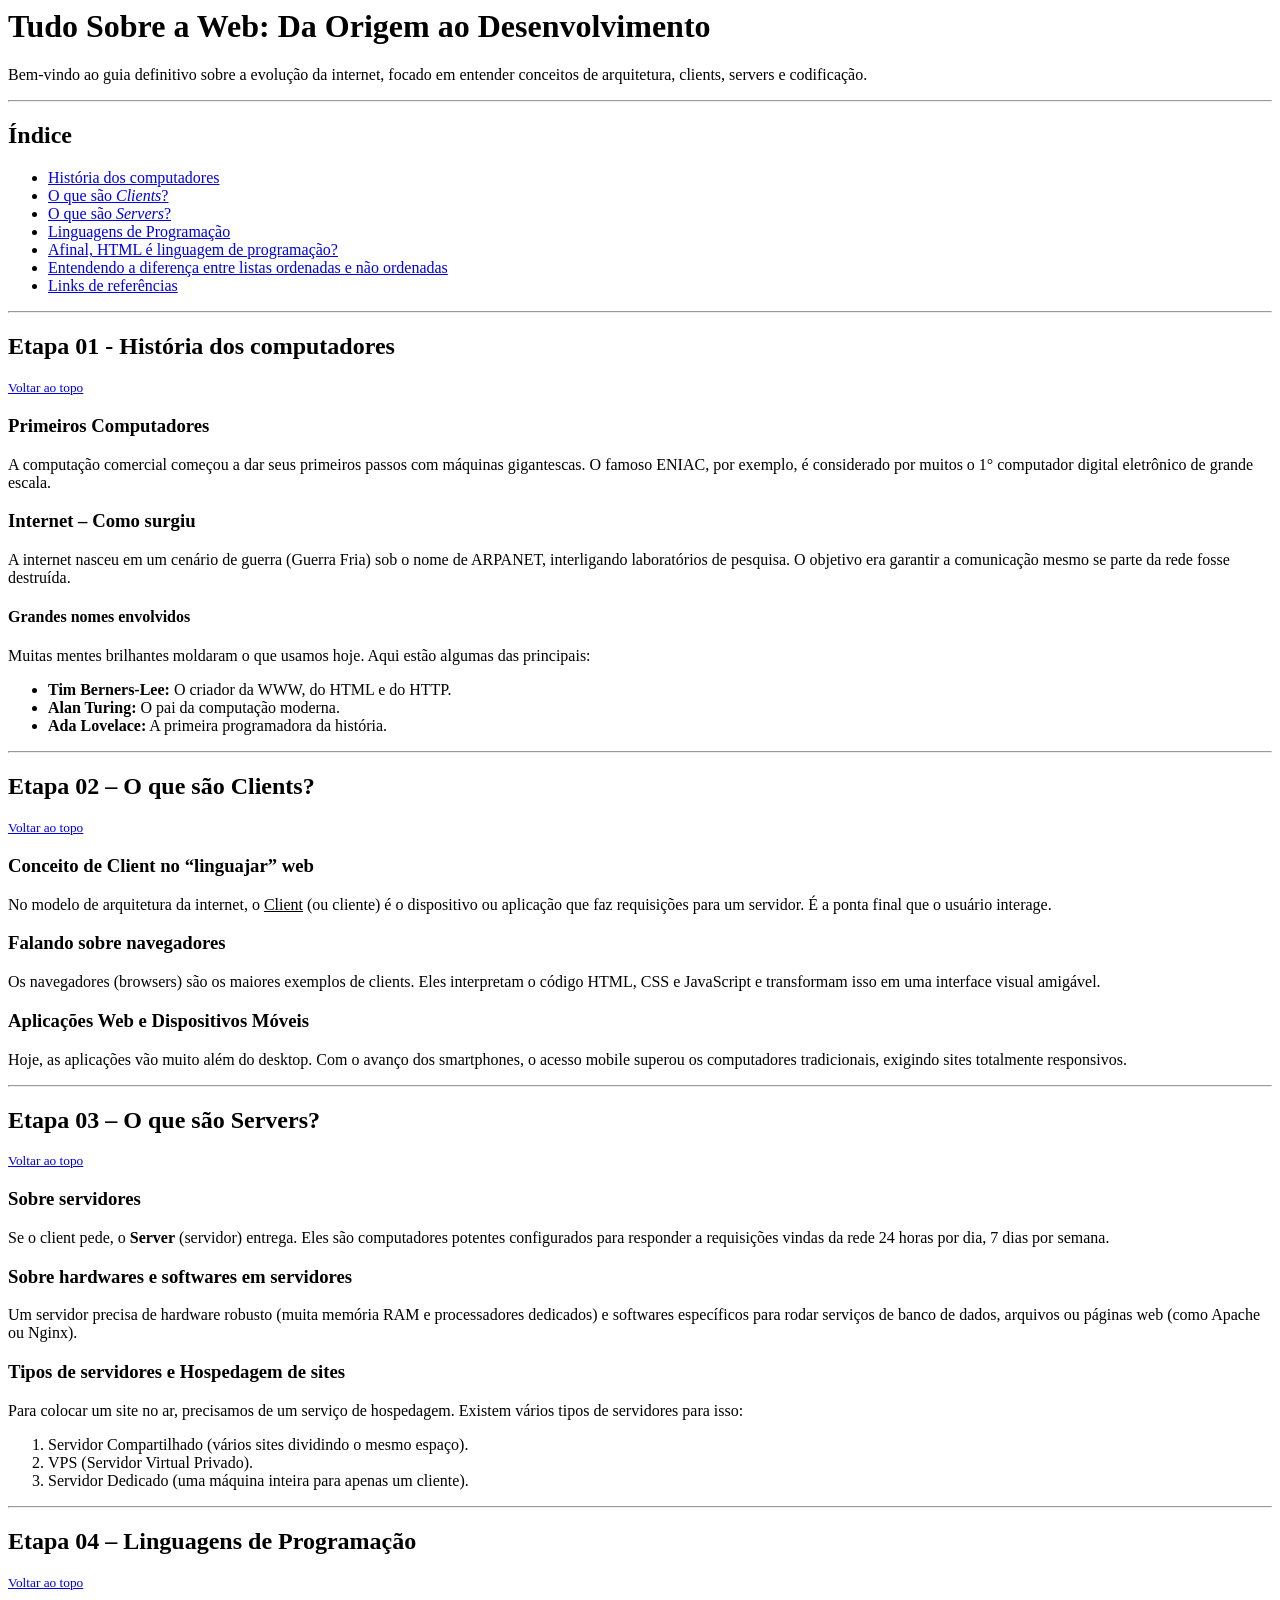
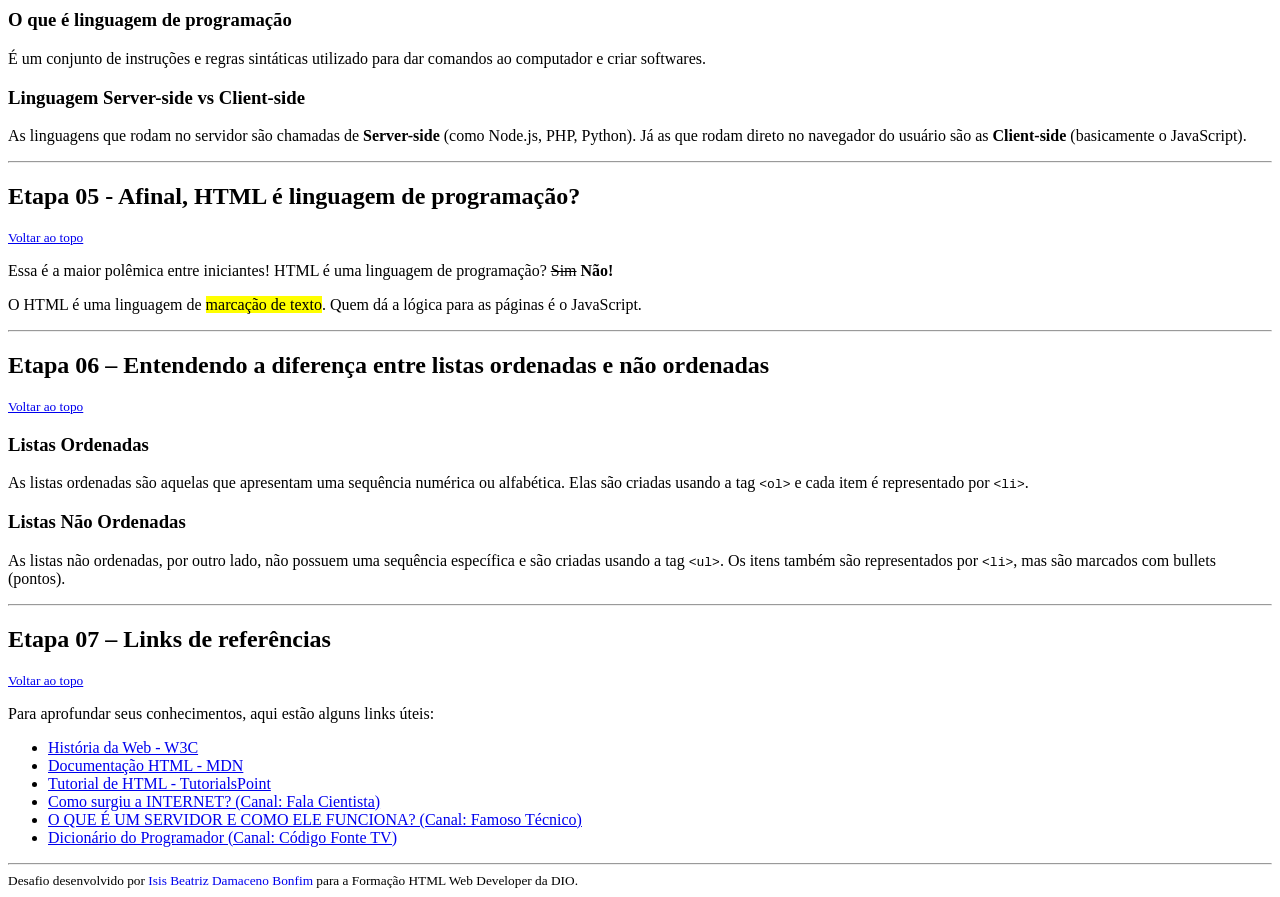
<file: Html-Modulo1/index.html>
<html lang="pt-br">
<head>
     <title>Desafio de Projeto - Módulo I - Primeiros Passos com HTML</title>
</head>
<body>
    <h1 id="inicio">Tudo Sobre a Web: Da Origem ao Desenvolvimento</h1>
    <p>Bem-vindo ao guia definitivo sobre a evolução da internet, focado em entender conceitos de arquitetura, clients, servers e codificação.</p>
    <hr />

    <h2>Índice</h2>
    <ul>
        <li><a href="#etapa01">História dos computadores</a></li>
        <li><a href="#etapa02">O que são <i>Clients</i>?</a></li>
        <li><a href="#etapa03">O que são <i>Servers</i>?</a></li>
        <li><a href="#etapa04">Linguagens de Programação</a></li>
        <li><a href="#etapa05">Afinal, HTML é linguagem de programação?</a></li>
        <li><a href="#etapa06">Entendendo a diferença entre listas ordenadas e não ordenadas</a></li>
        <li><a href="#etapa07">Links de referências</a></li>
    </ul>    
    <hr />


    <h2 id="etapa01">Etapa 01 - História dos computadores</h2>
    <small><a href="#inicio">Voltar ao topo</a></small>
    <h3>Primeiros Computadores</h3>
    <p>A computação comercial começou a dar seus primeiros passos com máquinas gigantescas. O famoso ENIAC, por exemplo, é considerado por muitos o 1° computador digital eletrônico de grande escala.</p>

    <h3>Internet – Como surgiu</h3>
    <p>A internet nasceu em um cenário de guerra (Guerra Fria) sob o nome de ARPANET, interligando laboratórios de pesquisa. O objetivo era garantir a comunicação mesmo se parte da rede fosse destruída.</p>

    <h4>Grandes nomes envolvidos</h4>
    <p>Muitas mentes brilhantes moldaram o que usamos hoje. Aqui estão algumas das principais:</p>
    <ul>
        <li><strong>Tim Berners-Lee:</strong> O criador da WWW, do HTML e do HTTP.</li>
        <li><strong>Alan Turing:</strong> O pai da computação moderna.</li>
        <li><strong>Ada Lovelace:</strong> A primeira programadora da história.</li>
    </ul>

    <hr>

    <h2 id="etapa02">Etapa 02 – O que são Clients?</h2>
    <small><a href="#inicio">Voltar ao topo</a></small>
    
    <h3>Conceito de Client no “linguajar” web</h3>
    <p>No modelo de arquitetura da internet, o <u>Client</u> (ou cliente) é o dispositivo ou aplicação que faz requisições para um servidor. É a ponta final que o usuário interage.</p>

    <h3>Falando sobre navegadores</h3>
    <p>Os navegadores (browsers) são os maiores exemplos de clients. Eles interpretam o código HTML, CSS e JavaScript e transformam isso em uma interface visual amigável.</p>

    <h3>Aplicações Web e Dispositivos Móveis</h3>
    <p>Hoje, as aplicações vão muito além do desktop. Com o avanço dos smartphones, o acesso mobile superou os computadores tradicionais, exigindo sites totalmente responsivos.</p>

    <hr>

    <h2 id="etapa03">Etapa 03 – O que são Servers?</h2>
    <small><a href="#inicio">Voltar ao topo</a></small>
    
    <h3>Sobre servidores</h3>
    <p>Se o client pede, o <strong>Server</strong> (servidor) entrega. Eles são computadores potentes configurados para responder a requisições vindas da rede 24 horas por dia, 7 dias por semana.</p>

    <h3>Sobre hardwares e softwares em servidores</h3>
    <p>Um servidor precisa de hardware robusto (muita memória RAM e processadores dedicados) e softwares específicos para rodar serviços de banco de dados, arquivos ou páginas web (como Apache ou Nginx).</p>

    <h3>Tipos de servidores e Hospedagem de sites</h3>
    <p>Para colocar um site no ar, precisamos de um serviço de hospedagem. Existem vários tipos de servidores para isso:</p>
    <ol>
        <li>Servidor Compartilhado (vários sites dividindo o mesmo espaço).</li>
        <li>VPS (Servidor Virtual Privado).</li>
        <li>Servidor Dedicado (uma máquina inteira para apenas um cliente).</li>
    </ol>

    <hr>

    <h2 id="etapa04">Etapa 04 – Linguagens de Programação</h2>
    <small><a href="#inicio">Voltar ao topo</a></small>
    
    <h3>O que é linguagem de programação</h3>
    <p>É um conjunto de instruções e regras sintáticas utilizado para dar comandos ao computador e criar softwares.</p>

    <h3>Linguagem Server-side vs Client-side</h3>
    <p>As linguagens que rodam no servidor são chamadas de <strong>Server-side</strong> (como Node.js, PHP, Python). Já as que rodam direto no navegador do usuário são as <strong>Client-side</strong> (basicamente o JavaScript).</p>
    <hr>

    <h2 id="etapa05">Etapa 05 - Afinal, HTML é linguagem de programação?</h2>
    <small><a href="#inicio">Voltar ao topo</a></small>

    <p>Essa é a maior polêmica entre iniciantes! HTML é uma linguagem de programação? <del>Sim</del> <strong>Não!</strong></p>
    <p>O HTML é uma linguagem de <mark>marcação de texto</mark>. Quem dá a lógica para as páginas é o JavaScript.</p>

    <hr>
    <h2 id="etapa06">Etapa 06 – Entendendo a diferença entre listas ordenadas e não ordenadas</h2>
    <small><a href="#inicio">Voltar ao topo</a></small>

    <h3>Listas Ordenadas</h3>
    <p>As listas ordenadas são aquelas que apresentam uma sequência numérica ou alfabética. Elas são criadas usando a tag <code>&lt;ol&gt;</code> e cada item é representado por <code>&lt;li&gt;</code>.</p>
    <h3>Listas Não Ordenadas</h3>
    <p>As listas não ordenadas, por outro lado, não possuem uma sequência específica e são criadas usando a tag <code>&lt;ul&gt;</code>. Os itens também são representados por <code>&lt;li&gt;</code>, mas são marcados com bullets (pontos).</p>

    <hr>
    <h2 id="etapa07">Etapa 07 – Links de referências</h2>
    <small><a href="#inicio">Voltar ao topo</a></small>

    <p>Para aprofundar seus conhecimentos, aqui estão alguns links úteis:</p>
    <ul>
        <li><a href="https://www.w3.org/History.html" target="_blank">História da Web - W3C</a></li>
        <li><a href="https://developer.mozilla.org/pt-BR/docs/Web/HTML" target="_blank">Documentação HTML - MDN</a></li>
        <li><a href="https://www.tutorialspoint.com/html/index.htm" target="_blank">Tutorial de HTML - TutorialsPoint</a></li>
        <li><a href="https://youtu.be/S7d371WsIt0?si=YPnmDjYiSrocUVcn" target="_blank">Como surgiu a INTERNET? (Canal: Fala Cientista)</a></li>
        <li><a href="https://youtu.be/LLKYNgiyRXM?si=svfrlTzTIDJs_Q1m" target="_blank">O QUE É UM SERVIDOR E COMO ELE FUNCIONA? (Canal: Famoso Técnico)</a></li>
        <li><a href="https://youtu.be/4dQtz1PpY9A?si=S7Irym0rQyw8hezf" target="_blank">Dicionário do Programador (Canal: Código Fonte TV)</a></li>
    </ul>
    <hr />

    <small>Desafio desenvolvido por <a href="https://www.linkedin.com/in/isisbeatrizbonfim/" target="_blank" style="text-decoration: none">Isis Beatriz Damaceno Bonfim</a> para a Formação HTML Web Developer
 da DIO.</small>

</body>
</html>
</file>
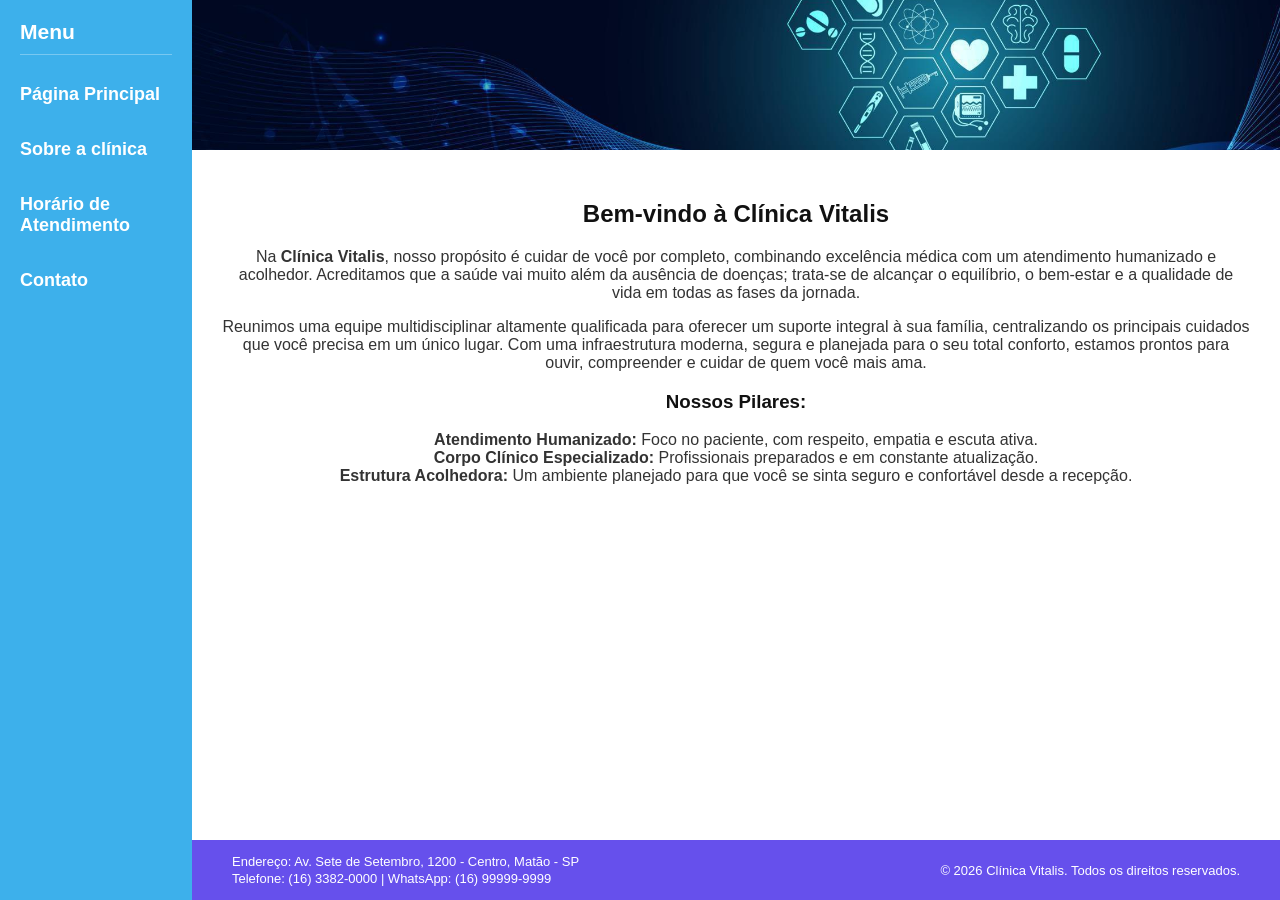
<file: Html-Modulo2/index.html>
<!DOCTYPE html>
<html lang="pt-br">
<head>
    <meta charset="UTF-8">
    <title>Clínica Vitalis - Página Principal</title>
    <link rel="stylesheet" href="base.css">
</head>
<body>
    <div class="wrapper">
        <div class="menu">
            <h3>Menu</h3>
            <p><a href="index.html">Página Principal</a></p>
            <p><a href="sobre.html">Sobre a clínica</a></p>
            <p><a href="horario.html">Horário de Atendimento</a></p>
            <p><a href="contato.html">Contato</a></p>
        </div>

        <div class="main">
            <div class="header">
                <img src="index.jpg" alt="Banner de Boas-vindas da Clínica Vitalis">
            </div>

            <div class="content">
                <h2>Bem-vindo à Clínica Vitalis</h2>
                
                <p>Na <strong>Clínica Vitalis</strong>, nosso propósito é cuidar de você por completo, combinando excelência médica com um atendimento humanizado e acolhedor. Acreditamos que a saúde vai muito além da ausência de doenças; trata-se de alcançar o equilíbrio, o bem-estar e a qualidade de vida em todas as fases da jornada.</p>
                
                <p>Reunimos uma equipe multidisciplinar altamente qualificada para oferecer um suporte integral à sua família, centralizando os principais cuidados que você precisa em um único lugar. Com uma infraestrutura moderna, segura e planejada para o seu total conforto, estamos prontos para ouvir, compreender e cuidar de quem você mais ama.</p>
                
                <h3>Nossos Pilares:</h3>
                <ul>
                    <li><strong>Atendimento Humanizado:</strong> Foco no paciente, com respeito, empatia e escuta ativa.</li>
                    <li><strong>Corpo Clínico Especializado:</strong> Profissionais preparados e em constante atualização.</li>
                    <li><strong>Estrutura Acolhedora:</strong> Um ambiente planejado para que você se sinta seguro e confortável desde a recepção.</li>
                </ul>
            </div>

            <div class="footer">
                <div class="footer-container">
                    <div class="footer-info">
                        <p>Endereço: Av. Sete de Setembro, 1200 - Centro, Matão - SP</p>
                        <p>Telefone: (16) 3382-0000 | WhatsApp: (16) 99999-9999</p>
                    </div>
                    <div class="footer-credits">
                        <p>&copy; 2026 Clínica Vitalis. Todos os direitos reservados.</p>
                    </div>
                </div>
            </div>
        </div>
    </div>
</body>
</html>
</file>
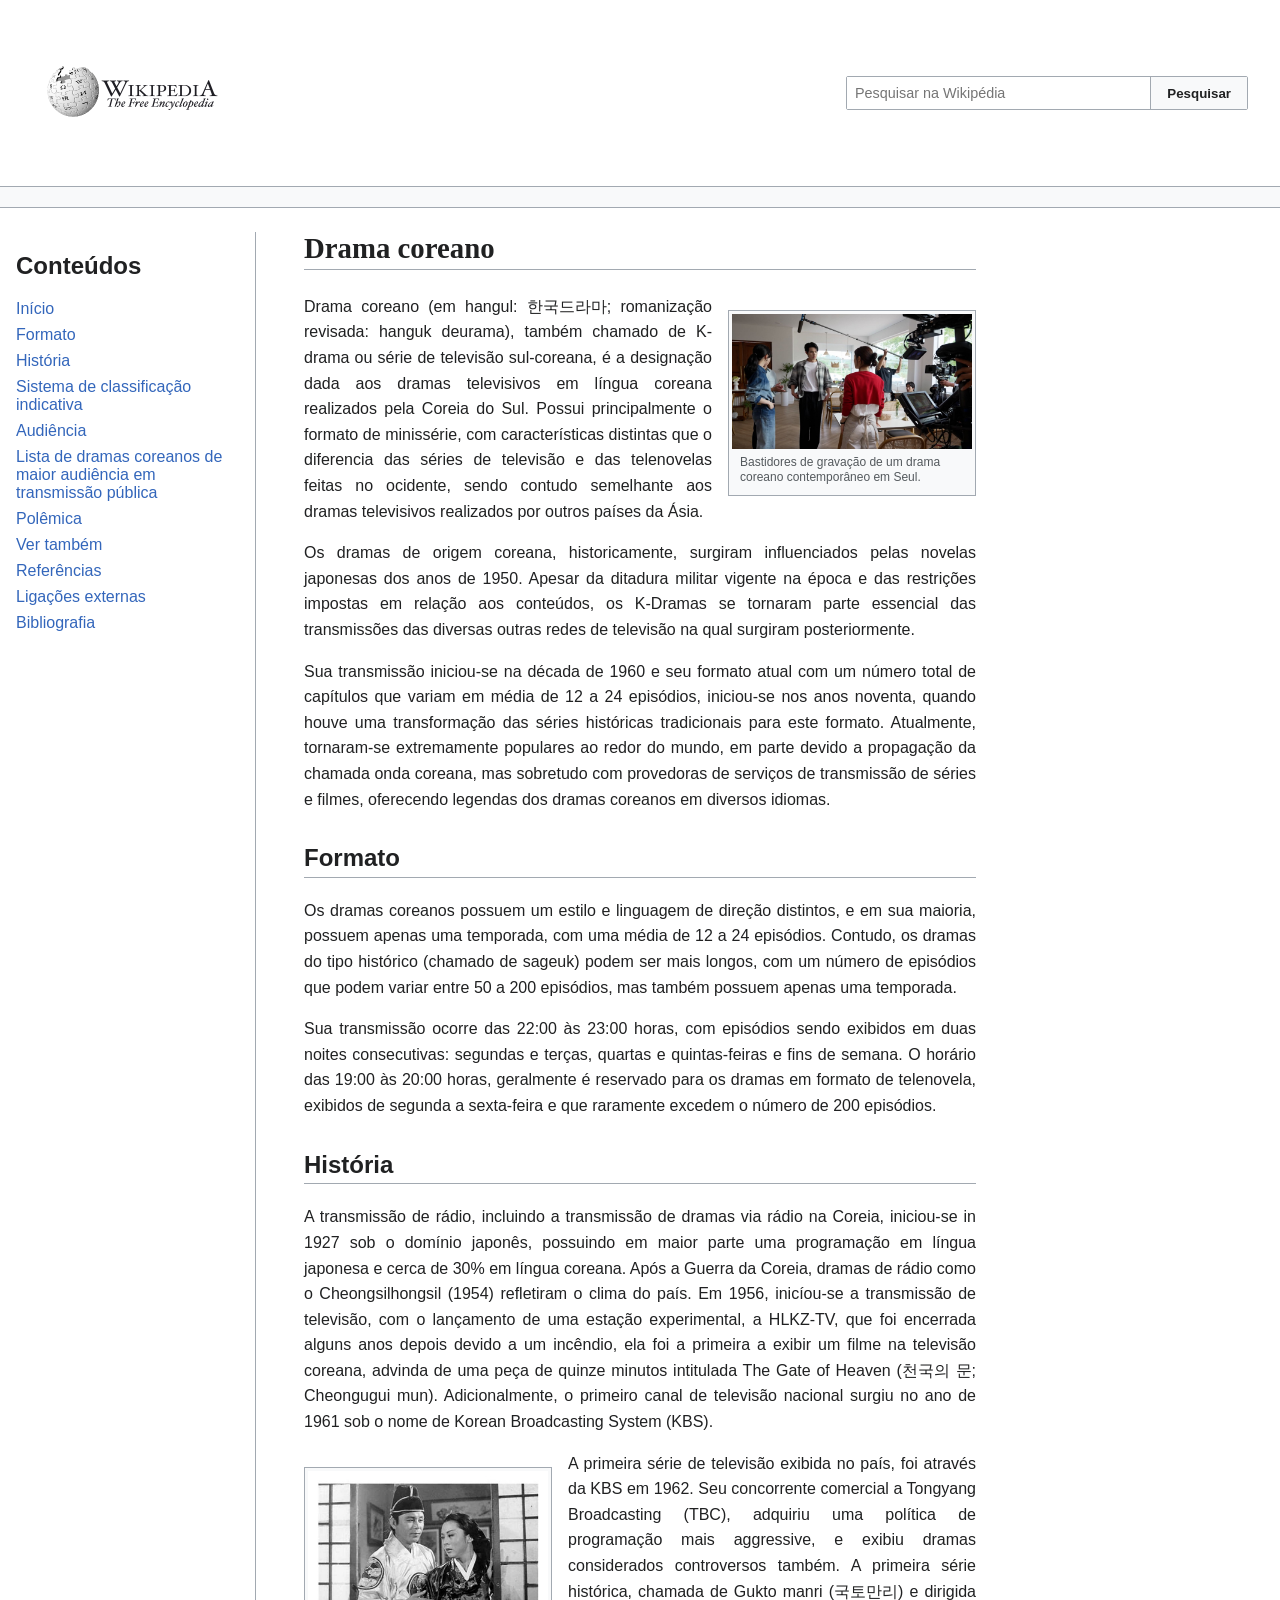
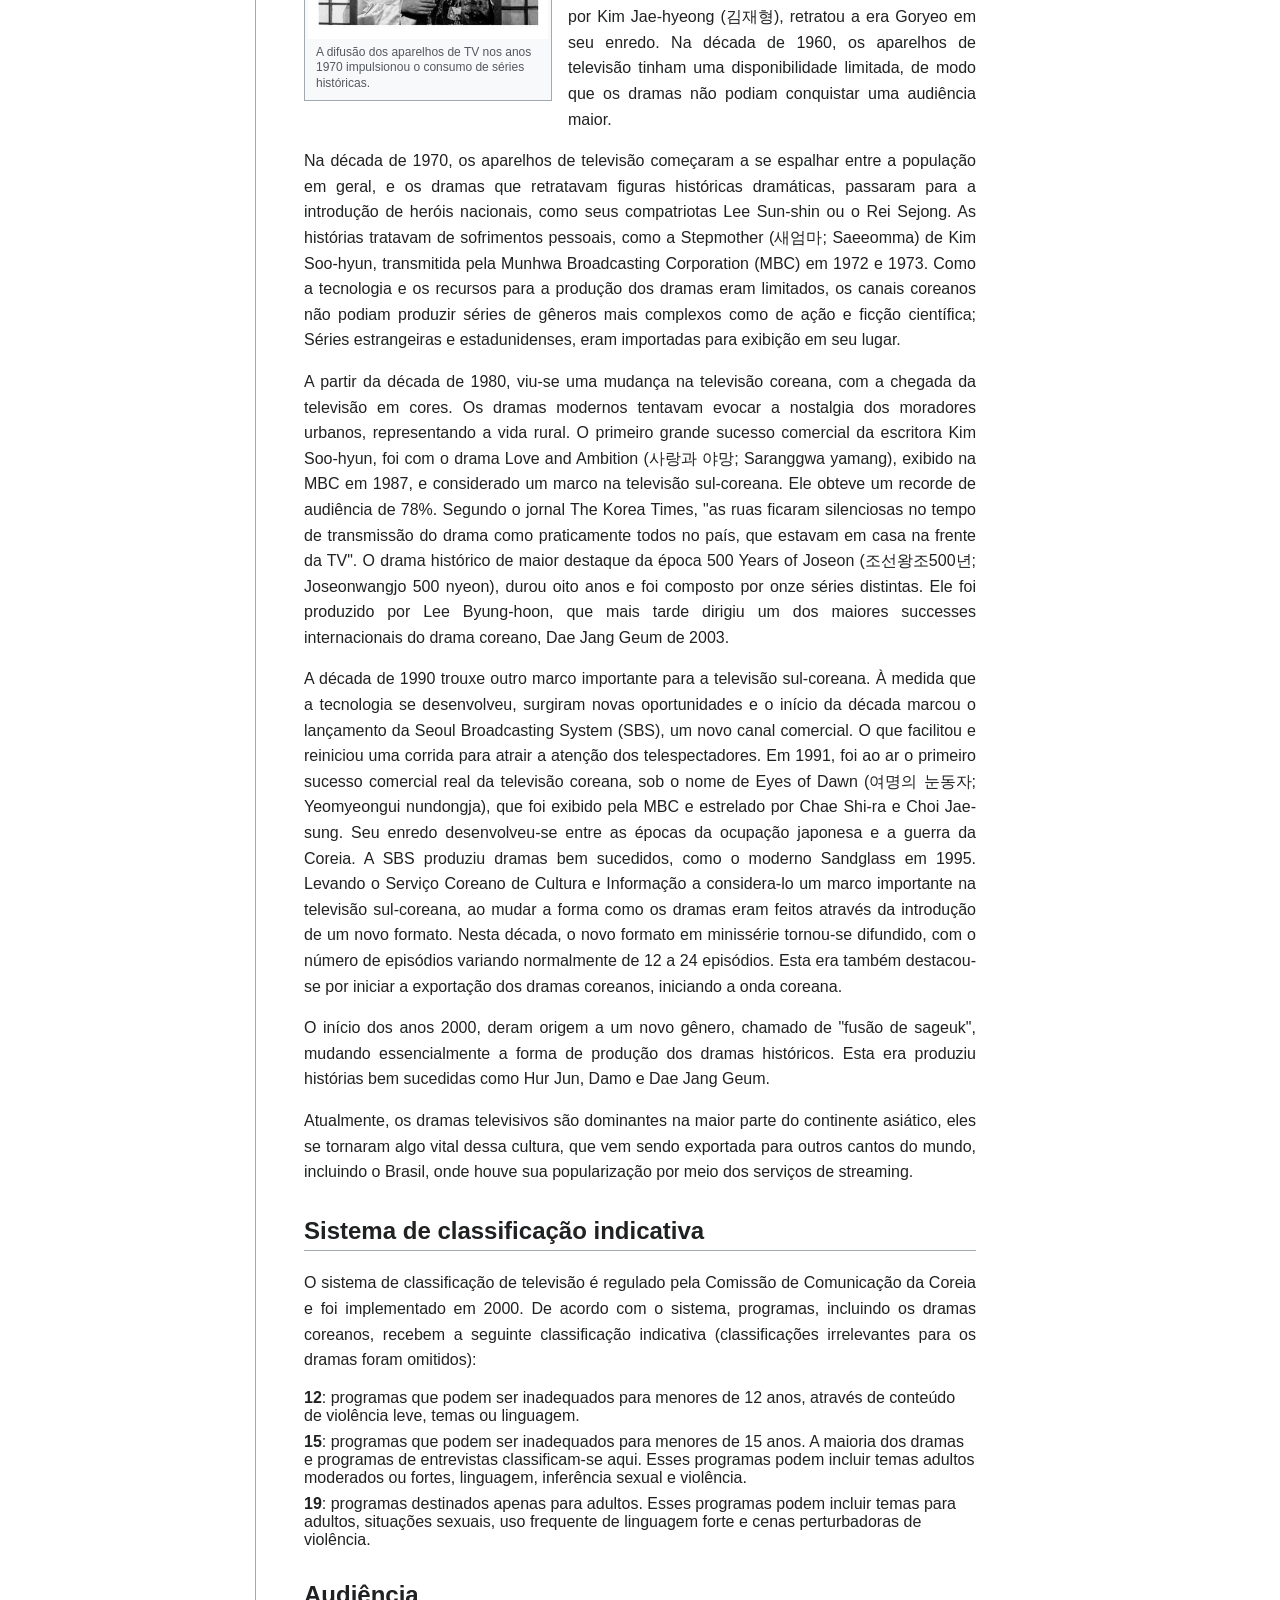
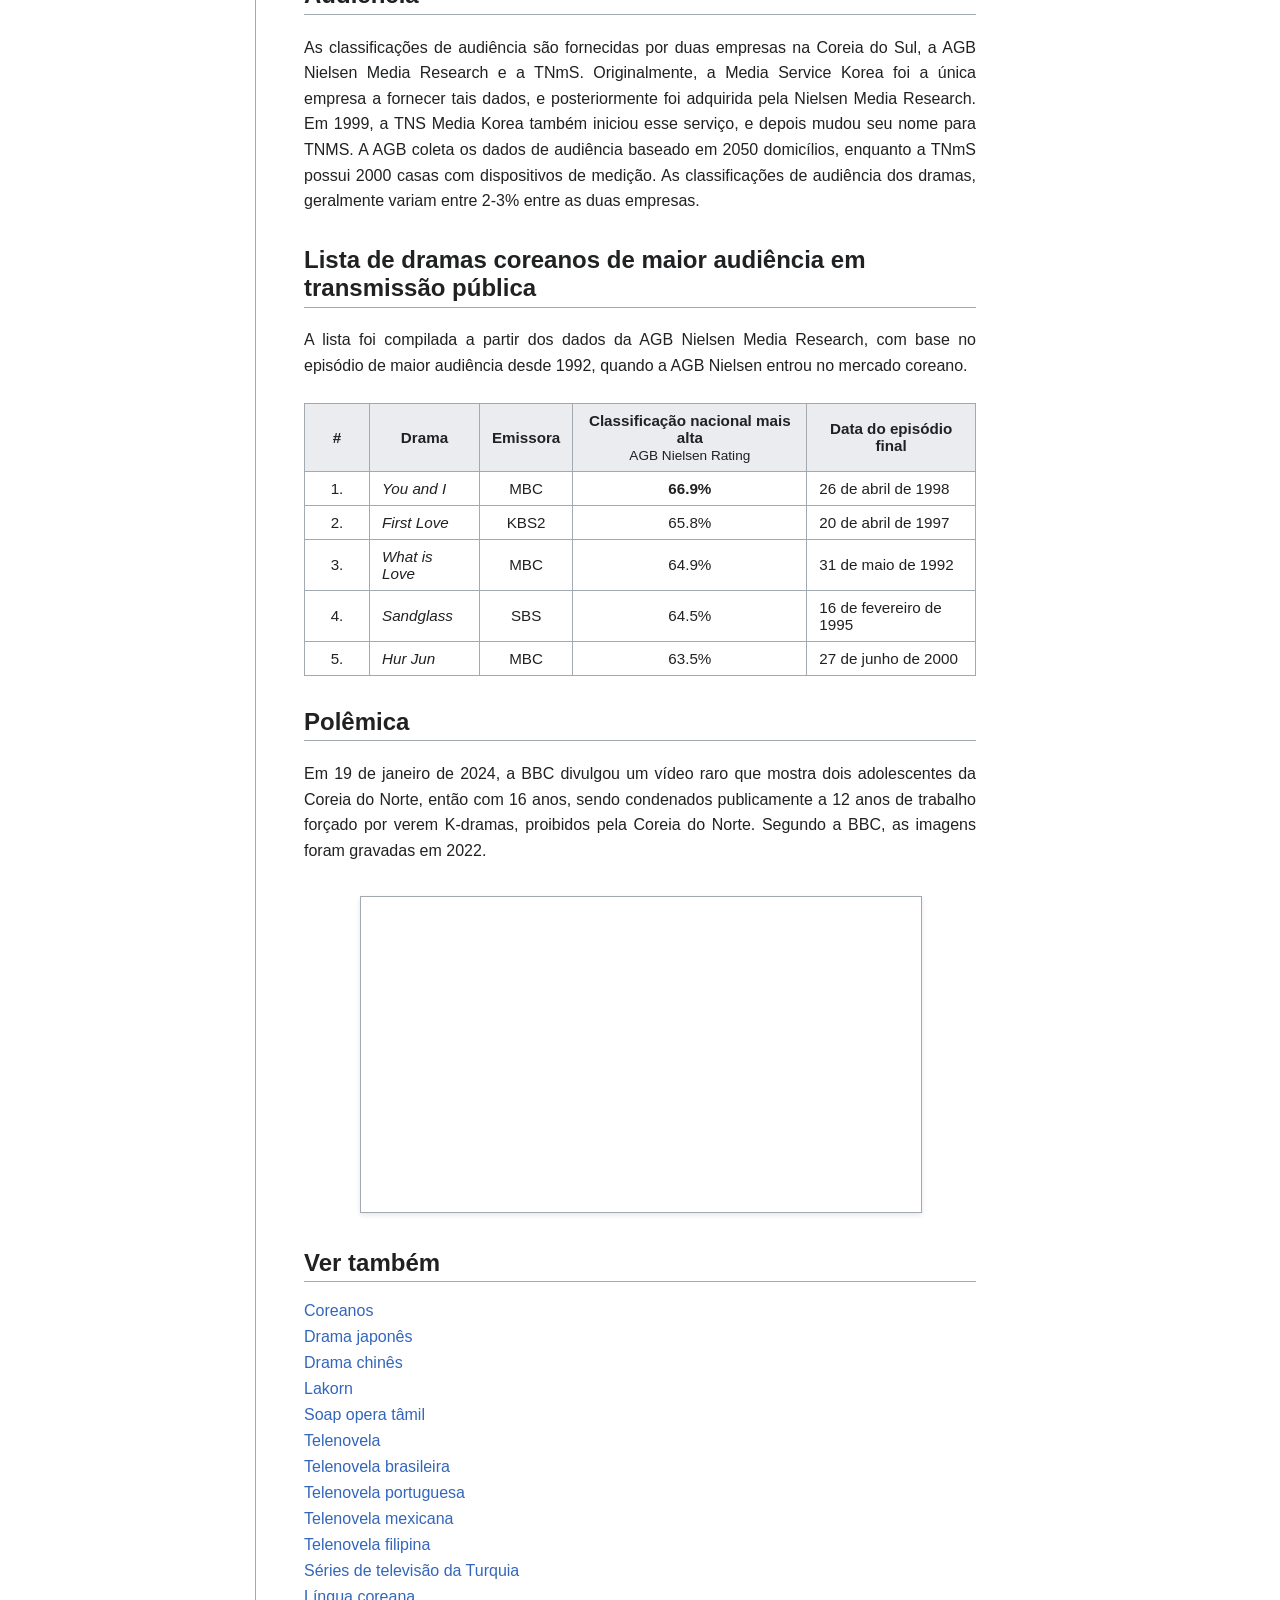
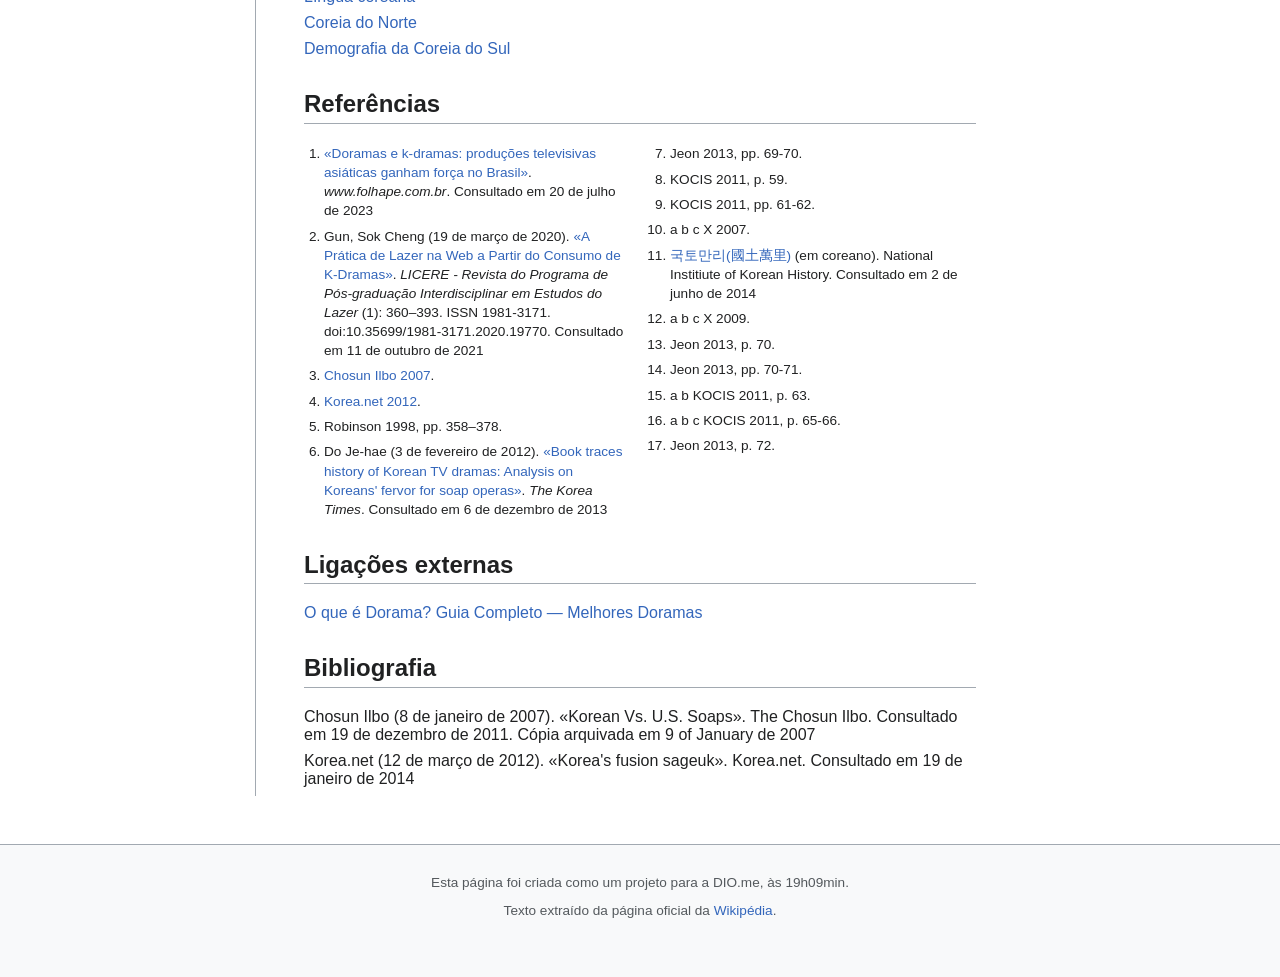
<file: Html-Modulo3/index.html>
<!DOCTYPE html>
<html lang="pt-br">
<head>
    <meta charset="UTF-8">
    <meta http-equiv="X-UA-Compatible" content="IE=edge">
    <meta name="viewport" content="width=device-width, initial-scale=1.0">
    <title>Drama Coreano - Wikipédia, a enciclopédia livre</title>
    <link rel="stylesheet" href="assets/css/style.css">
</head>
<body>

    <header class="header-container"> 
        <div class="logo">
            <img src="assets/images/logo.png" width="200" alt="Logotipo da Wikipédia"/>
        </div>        
        
        <form class="search-box" action="#" method="GET">
            <input type="search" name="search" placeholder="Pesquisar na Wikipédia" aria-label="Pesquisar na Wikipédia">
            <button type="submit">Pesquisar</button>
        </form>
    </header>

    <div class="bar" role="separator"></div>

    <main class="content">

        <nav class="sidebar" aria-label="Navegação principal">
            <h2>Conteúdos</h2>
            <ul>
                <li><a href="#inicio">Início</a></li>
                <li><a href="#formato">Formato</a></li>
                <li><a href="#historia">História</a></li>
                <li><a href="#classificacao">Sistema de classificação indicativa</a></li>
                <li><a href="#audiencia">Audiência</a></li>
                <li><a href="#lista-publica">Lista de dramas coreanos de maior audiência em transmissão pública</a></li>
                <li><a href="#polemica">Polêmica</a></li>
                <li><a href="#ver-tambem">Ver também</a></li>
                <li><a href="#referencias">Referências</a></li>
                <li><a href="#externo">Ligações externas</a></li>
                <li><a href="#bibliografia">Bibliografia</a></li>
            </ul>
        </nav>

        <article class="main">
            <h1 id="inicio">Drama coreano</h1>
            
            <figure class="article-image float-right">
                <img src="assets/images/filmagens.jpeg" alt="Atores coreanos gravando uma cena de drama em um estúdio iluminado" />
                <figcaption>Bastidores de gravação de um drama coreano contemporâneo em Seul.</figcaption>
            </figure>

            <p>Drama coreano (em hangul: <span lang="ko">한국드라마</span>; romanização revisada: <span lang="ko-Latn">hanguk deurama</span>), também chamado de <span lang="en">K-drama</span> ou série de televisão sul-coreana, é a designação dada aos dramas televisivos em língua coreana realizados pela Coreia do Sul. Possui principalmente o formato de minissérie, com características distintas que o diferencia das séries de televisão e das telenovelas feitas no ocidente, sendo contudo semelhante aos dramas televisivos realizados por outros países da Ásia.
            </p>
            <p>Os dramas de origem coreana, historicamente, surgiram influenciados pelas novelas japonesas dos anos de 1950. Apesar da ditadura militar vigente na época e das restrições impostas em relação aos conteúdos, os K-Dramas se tornaram parte essencial das transmissões das diversas outras redes de televisão na qual surgiram posteriormente.
            </p>
            <p>Sua transmissão iniciou-se na década de 1960 e seu formato atual com um número total de capítulos que variam em média de 12 a 24 episódios, iniciou-se nos anos noventa, quando houve uma transformação das séries históricas tradicionais para este formato. Atualmente, tornaram-se extremamente populares ao redor do mundo, em parte devido a propagação da chamada onda coreana, mas sobretudo com provedoras de serviços de transmissão de séries e filmes, oferecendo legendas dos dramas coreanos em diversos idiomas.
            </p>

            <h2 id="formato">Formato</h2>
            <p>Os dramas coreanos possuem um estilo e linguagem de direção distintos, e em sua maioria, possuem apenas uma temporada, com uma média de 12 a 24 episódios. Contudo, os dramas do tipo histórico (chamado de sageuk) podem ser mais longos, com um número de episódios que podem variar entre 50 a 200 episódios, mas também possuem apenas uma temporada.
            </p>
            <p>Sua transmissão ocorre das 22:00 às 23:00 horas, com episódios sendo exibidos em duas noites consecutivas: segundas e terças, quartas e quintas-feiras e fins de semana. O horário das 19:00 às 20:00 horas, geralmente é reservado para os dramas em formato de telenovela, exibidos de segunda a sexta-feira e que raramente excedem o número de 200 episódios.
            </p>
            
            <h2 id="historia">História</h2>
            <p>A transmissão de rádio, incluindo a transmissão de dramas via rádio na Coreia, iniciou-se in 1927 sob o domínio japonês, possuindo em maior parte uma programação em língua japonesa e cerca de 30% em língua coreana. Após a Guerra da Coreia, dramas de rádio como o Cheongsilhongsil (1954) refletiram o clima do país. Em 1956, inicíou-se a transmissão de televisão, com o lançamento de uma estação experimental, a HLKZ-TV, que foi encerrada alguns anos depois devido a um incêndio, ela foi a primeira a exibir um filme na televisão coreana, advinda de uma peça de quinze minutos intitulada The Gate of Heaven (천국의 문; Cheongugui mun). Adicionalmente, o primeiro canal de televisão nacional surgiu no ano de 1961 sob o nome de Korean Broadcasting System (KBS).
            </p>

            <figure class="article-image float-left">
                <img src="assets/images/kdrama.jpeg" alt="Primeiro drama histórico para televisão na história da Coreia do Sul em preto e branco, Gukto manri" />
                <figcaption>A difusão dos aparelhos de TV nos anos 1970 impulsionou o consumo de séries históricas.</figcaption>
            </figure>

            <p>A primeira série de televisão exibida no país, foi através da KBS em 1962. Seu concorrente comercial a Tongyang Broadcasting (TBC), adquiriu uma política de programação mais aggressive, e exibiu dramas considerados controversos também. A primeira série histórica, chamada de Gukto manri (국토만리) e dirigida por Kim Jae-hyeong (김재형), retratou a era Goryeo em seu enredo. Na década de 1960, os aparelhos de televisão tinham uma disponibilidade limitada, de modo que os dramas não podiam conquistar uma audiência maior.
            </p>
            <p>
                Na década de 1970, os aparelhos de televisão começaram a se espalhar entre a população em geral, e os dramas que retratavam figuras históricas dramáticas, passaram para a introdução de heróis nacionais, como seus compatriotas Lee Sun-shin ou o Rei Sejong. As histórias tratavam de sofrimentos pessoais, como a Stepmother (새엄마; Saeeomma) de Kim Soo-hyun, transmitida pela Munhwa Broadcasting Corporation (MBC) em 1972 e 1973. Como a tecnologia e os recursos para a produção dos dramas eram limitados, os canais coreanos não podiam produzir séries de gêneros mais complexos como de ação e ficção científica; Séries estrangeiras e estadunidenses, eram importadas para exibição em seu lugar.
            </p>
            <p>
                A partir da década de 1980, viu-se uma mudança na televisão coreana, com a chegada da televisão em cores. Os dramas modernos tentavam evocar a nostalgia dos moradores urbanos, representando a vida rural. O primeiro grande sucesso comercial da escritora Kim Soo-hyun, foi com o drama Love and Ambition (사랑과 야망; Saranggwa yamang), exibido na MBC em 1987, e considerado um marco na televisão sul-coreana. Ele obteve um recorde de audiência de 78%. Segundo o jornal The Korea Times, "as ruas ficaram silenciosas no tempo de transmissão do drama como praticamente todos no país, que estavam em casa na frente da TV". O drama histórico de maior destaque da época 500 Years of Joseon (조선왕조500년; Joseonwangjo 500 nyeon), durou oito anos e foi composto por onze séries distintas. Ele foi produzido por Lee Byung-hoon, que mais tarde dirigiu um dos maiores successes internacionais do drama coreano, Dae Jang Geum de 2003.
            </p>
            <p>
                A década de 1990 trouxe outro marco importante para a televisão sul-coreana. À medida que a tecnologia se desenvolveu, surgiram novas oportunidades e o início da década marcou o lançamento da Seoul Broadcasting System (SBS), um novo canal comercial. O que facilitou e reiniciou uma corrida para atrair a atenção dos telespectadores. Em 1991, foi ao ar o primeiro sucesso comercial real da televisão coreana, sob o nome de Eyes of Dawn (여명의 눈동자; Yeomyeongui nundongja), que foi exibido pela MBC e estrelado por Chae Shi-ra e Choi Jae-sung. Seu enredo desenvolveu-se entre as épocas da ocupação japonesa e a guerra da Coreia. A SBS produziu dramas bem sucedidos, como o moderno Sandglass em 1995. Levando o Serviço Coreano de Cultura e Informação a considera-lo um marco importante na televisão sul-coreana, ao mudar a forma como os dramas eram feitos através da introdução de um novo formato. Nesta década, o novo formato em minissérie tornou-se difundido, com o número de episódios variando normalmente de 12 a 24 episódios. Esta era também destacou-se por iniciar a exportação dos dramas coreanos, iniciando a onda coreana.
            </p>
            <p>
                O início dos anos 2000, deram origem a um novo gênero, chamado de "fusão de sageuk", mudando essencialmente a forma de produção dos dramas históricos. Esta era produziu histórias bem sucedidas como Hur Jun, Damo e Dae Jang Geum.
            </p>
            <p>
                Atualmente, os dramas televisivos são dominantes na maior parte do continente asiático, eles se tornaram algo vital dessa cultura, que vem sendo exportada para outros cantos do mundo, incluindo o Brasil, onde houve sua popularização por meio dos serviços de streaming.
            </p>

            <h2 id="classificacao">Sistema de classificação indicativa</h2>
            <p>
                O sistema de classificação de televisão é regulado pela Comissão de Comunicação da Coreia e foi implementado em 2000. De acordo com o sistema, programas, incluindo os dramas coreanos, recebem a seguinte classificação indicativa (classificações irrelevantes para os dramas foram omitidos):                
            </p>
            <ul>
                <li><strong>12</strong>: programas que podem ser inadequados para menores de 12 anos, através de conteúdo de violência leve, temas ou linguagem.</li>
                <li><strong>15</strong>: programas que podem ser inadequados para menores de 15 anos. A maioria dos dramas e programas de entrevistas classificam-se aqui. Esses programas podem incluir temas adultos moderados ou fortes, linguagem, inferência sexual e violência.</li>
                <li><strong>19</strong>: programas destinados apenas para adultos. Esses programas podem incluir temas para adultos, situações sexuais, uso frequente de linguagem forte e cenas perturbadoras de violência.</li>
            </ul>

            <h2 id="audiencia">Audiência</h2>
            <p>
                As classificações de audiência são fornecidas por duas empresas na Coreia do Sul, a AGB Nielsen Media Research e a TNmS. Originalmente, a Media Service Korea foi a única empresa a fornecer tais dados, e posteriormente foi adquirida pela Nielsen Media Research. Em 1999, a TNS Media Korea também iniciou esse serviço, e depois mudou seu nome para TNMS. A AGB coleta os dados de audiência baseado em 2050 domicílios, enquanto a TNmS possui 2000 casas com dispositivos de medição. As classificações de audiência dos dramas, geralmente variam entre 2-3% entre as duas empresas.
            </p>

            <h2 id="lista-publica">Lista de dramas coreanos de maior audiência em transmissão pública</h2>
            <p>
                A lista foi compilada a partir dos dados da AGB Nielsen Media Research, com base no episódio de maior audiência desde 1992, quando a AGB Nielsen entrou no mercado coreano.
            </p>

            <table class="wiki-table">
                <thead>
                    <tr>
                        <th scope="col">#</th>
                        <th scope="col">Drama</th>
                        <th scope="col">Emissora</th>
                        <th scope="col">Classificação nacional mais alta <br> <span>AGB Nielsen Rating</span></th>
                        <th scope="col">Data do episódio final</th>
                    </tr>
                </thead>
                <tbody>
                    <tr>
                        <td>1.</td>
                        <td><i>You and I</i></td>
                        <td>MBC</td>
                        <td><strong>66.9%</strong></td>
                        <td>26 de abril de 1998</td>
                    </tr>
                    <tr>
                        <td>2.</td>
                        <td><i>First Love</i></td>
                        <td>KBS2</td>
                        <td>65.8%</td>
                        <td>20 de abril de 1997</td>
                    </tr>
                    <tr>
                        <td>3.</td>
                        <td><i>What is Love</i></td>
                        <td>MBC</td>
                        <td>64.9%</td>
                        <td>31 de maio de 1992</td>
                    </tr>
                    <tr>
                        <td>4.</td>
                        <td><i>Sandglass</i></td>
                        <td>SBS</td>
                        <td>64.5%</td>
                        <td>16 de fevereiro de 1995</td>
                    </tr>
                    <tr>
                        <td>5.</td>
                        <td><i>Hur Jun</i></td>
                        <td>MBC</td>
                        <td>63.5%</td>
                        <td>27 de junho de 2000</td>
                    </tr>
                </tbody>
            </table>

            <h2 id="polemica">Polêmica</h2>
            <p>
                Em 19 de janeiro de 2024, a BBC divulgou um vídeo raro que mostra dois adolescentes da Coreia do Norte, então com 16 anos, sendo condenados publicamente a 12 anos de trabalho forçado por verem K-dramas, proibidos pela Coreia do Norte. Segundo a BBC, as imagens foram gravadas em 2022.
            </p>

            <figure class="video-container">
                <iframe width="560" height="315" 
                        src="https://www.youtube.com/embed/4KY6ZqaXQTk?si=L2QLtlo0e6JbG5Tq"
                        title="YouTube video player" 
                        frameborder="0" 
                        allow="accelerometer; autoplay; clipboard-write; encrypted-media; gyroscope; picture-in-picture; web-share" 
                        allowfullscreen>
                </iframe>
            </figure>

            <h2 id="ver-tambem">Ver também</h2>
            <ul>
                <li><a href="#">Coreanos</a></li>
                <li><a href="#">Drama japonês</a></li>
                <li><a href="#">Drama chinês</a></li>
                <li><a href="#">Lakorn</a></li>
                <li><a href="#">Soap opera tâmil</a></li>
                <li><a href="#">Telenovela</a></li>
                <li><a href="#">Telenovela brasileira</a></li>
                <li><a href="#">Telenovela portuguesa</a></li>
                <li><a href="#">Telenovela mexicana</a></li>
                <li><a href="#">Telenovela filipina</a></li>
                <li><a href="#">Séries de televisão da Turquia</a></li>
                <li><a href="#">Língua coreana</a></li>
                <li><a href="#">Coreia do Norte</a></li>
                <li><a href="#">Demografia da Coreia do Sul</a></li>            
            </ul>

            <h2 id="referencias">Referências</h2>

            <ol class="wiki-references">
                <li><a href="#">«Doramas e k-dramas: produções televisivas asiáticas ganham força no Brasil»</a>. <i>www.folhape.com.br</i>. Consultado em 20 de julho de 2023</li>
                <li>Gun, Sok Cheng (19 de março de 2020). <a href="#">«A Prática de Lazer na Web a Partir do Consumo de K-Dramas»</a>. <i>LICERE - Revista do Programa de Pós-graduação Interdisciplinar em Estudos do Lazer</i> (1): 360–393. ISSN 1981-3171. doi:10.35699/1981-3171.2020.19770. Consultado em 11 de outubro de 2021</li>
                <li><a href="#">Chosun Ilbo 2007</a>.</li>
                <li><a href="#">Korea.net 2012</a>.</li>
                <li>Robinson 1998, pp. 358–378.</li>
                <li>Do Je-hae (3 de fevereiro de 2012). <a href="#">«Book traces history of Korean TV dramas: Analysis on Koreans' fervor for soap operas»</a>. <i>The Korea Times</i>. Consultado em 6 de dezembro de 2013</li>
                <li>Jeon 2013, pp. 69-70.</li>
                <li>KOCIS 2011, p. 59.</li>
                <li>KOCIS 2011, pp. 61-62.</li>
                <li>a b c X 2007.</li>
                <li><a href="#">국토만리(國土萬里)</a> (em coreano). National Institiute of Korean History. Consultado em 2 de junho de 2014</li>
                <li>a b c X 2009.</li>
                <li>Jeon 2013, p. 70.</li>
                <li>Jeon 2013, pp. 70-71.</li>
                <li>a b KOCIS 2011, p. 63.</li>
                <li>a b c KOCIS 2011, p. 65-66.</li>
                <li>Jeon 2013, p. 72.</li>
            </ol>

            <h2 id="externo">Ligações externas</h2>
            <ul>
                <li><a href="https://melhoresdoramas.com.br/o-que-e-dorama-guia-completo-sobre-o-que-e-dorama-sua-definicao-e-producoes-de-destaque/">O que é Dorama? Guia Completo — Melhores Doramas</a></li>
            </ul>

            <h2 id="bibliografia">Bibliografia</h2>
            <ul>
                <li>Chosun Ilbo (8 de janeiro de 2007). «Korean Vs. U.S. Soaps». The Chosun Ilbo. Consultado em 19 de dezembro de 2011. Cópia arquivada em 9 of January de 2007</li>
                <li>Korea.net (12 de março de 2012). «Korea's fusion sageuk». Korea.net. Consultado em 19 de janeiro de 2014</li>
            </ul>

        </article>      

    </main>

    <footer class="footer">
        <p>Esta página foi criada como um projeto para a DIO.me, às 19h09min.</p>
        <p>Texto extraído da página oficial da <a href="https://pt.wikipedia.org/wiki/Drama_coreano">Wikipédia</a>.</p>
    </footer>

</body>
</html>
</file>
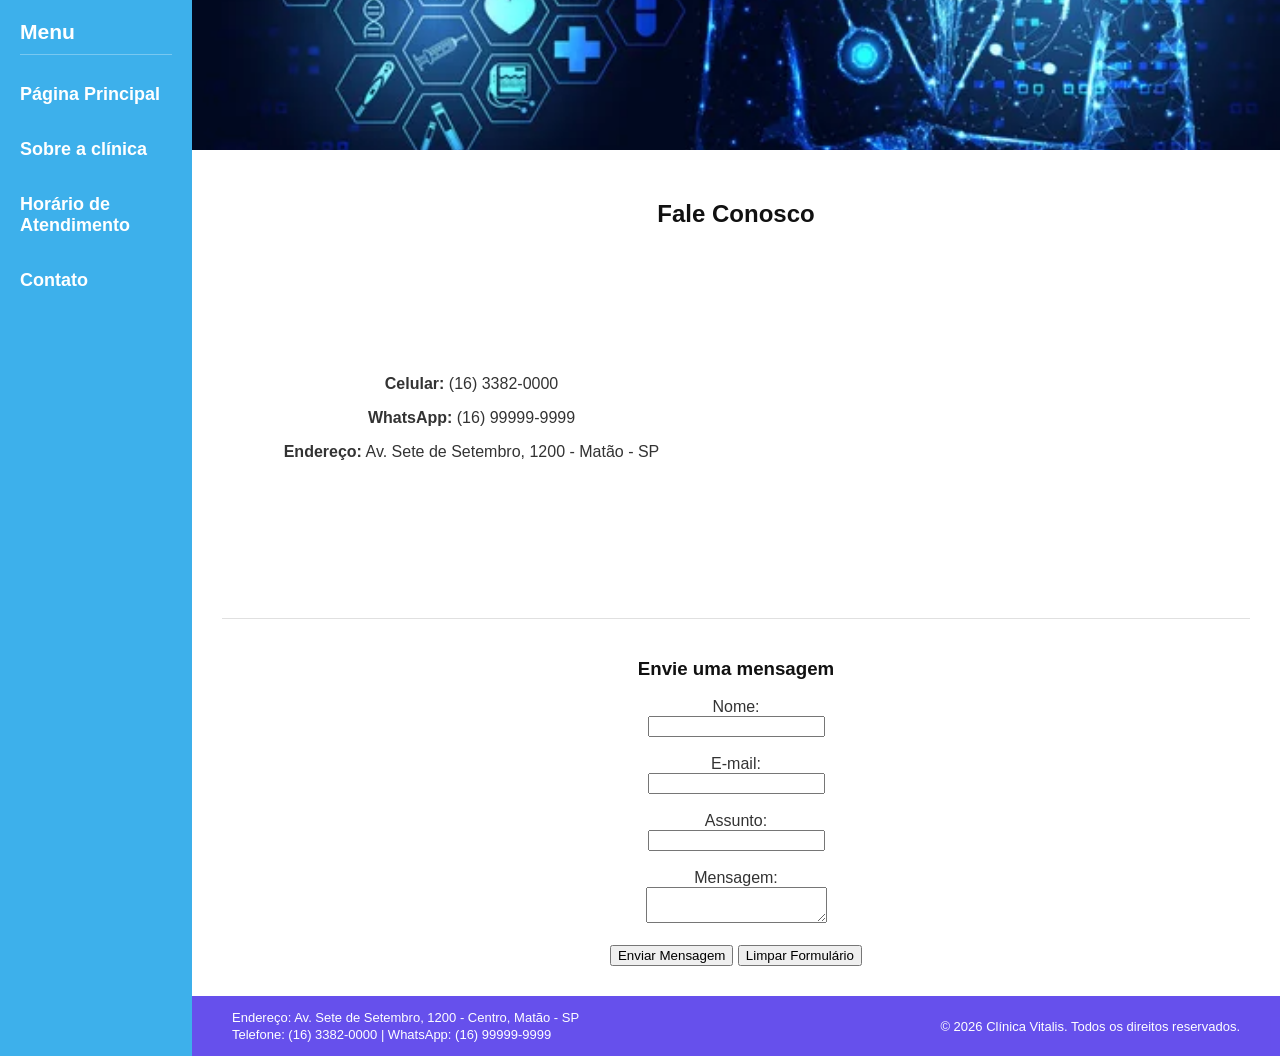
<file: Html-Modulo2/contato.html>
<!DOCTYPE html>
<html lang="pt-br">
<head>
    <meta charset="UTF-8">
    <title>Clínica Vitalis - Contato</title>
    <link rel="stylesheet" href="base.css">
</head>
<body>
    <div class="wrapper">
        <div class="menu">
            <h3>Menu</h3>
            <p><a href="index.html">Página Principal</a></p>
            <p><a href="sobre.html">Sobre a clínica</a></p>
            <p><a href="horario.html">Horário de Atendimento</a></p>
            <p><a href="contato.html">Contato</a></p>
        </div>

        

        <div class="main">
            <div class="header">
                <img src="contato.jpg" alt="Fale Conosco">
            </div>

            <div class="content">
            <h2>Fale Conosco</h2>
            
            <div style="display: flex; gap: 30px; margin-bottom: 30px; align-items: center;">
                
                <div style="flex: 1;">
                    <p><strong>Celular:</strong> (16) 3382-0000</p>
                    <p><strong>WhatsApp:</strong> (16) 99999-9999</p>
                    <p><strong>Endereço:</strong> Av. Sete de Setembro, 1200 - Matão - SP</p>
                </div>
                
                <div style="flex: 1;">
                    <iframe src="https://www.google.com/maps/embed?pb=!1m18!1m12!1m3!1d3429.6801185450327!2d-48.36274198952602!3d-21.591731780119662!2m3!1f0!2f0!3f0!3m2!1i1024!2i768!4f13.1!3m3!1m2!1s0x94b91fcadd64278d%3A0xca7c91caa8109707!2sAv.%20Sete%20de%20Setembro%2C%201200%20-%20Centro%2C%20Mat%C3%A3o%20-%20SP!5e1!3m2!1spt-BR!2sbr!4v1780430335908!5m2!1spt-BR!2sbr" width="400" height="300" style="border:0;" allowfullscreen="" loading="lazy" referrerpolicy="no-referrer-when-downgrade"></iframe>                
                </div>     
            </div>

            <div style="border-top: 1px solid #e0e0e0; padding-top: 20px;">
                    <h3>Envie uma mensagem</h3>
                    
                    <form>
                        <label for="nome">Nome:</label><br>
                        <input type="text" id="nome" name="nome">
                        <br><br>

                        <label for="email">E-mail:</label><br>
                        <input type="email" id="email" name="email">
                        <br><br>

                        <label for="assunto">Assunto:</label><br>
                        <input type="text" id="assunto">
                        <br><br>

                        <label for="mensagem">Mensagem:</label><br>
                        <textarea id="mensagem" name="mensagem"></textarea>
                        <br><br>

                        <button type="submit" cursor: pointer>Enviar Mensagem</button>
                        <button type="reset" cursor: pointer>Limpar Formulário</button>
                    </form>
                </div>

            </div>

            <div class="footer">
                <div class="footer-container">
                    <div class="footer-info">
                        <p>Endereço: Av. Sete de Setembro, 1200 - Centro, Matão - SP</p>
                        <p>Telefone: (16) 3382-0000 | WhatsApp: (16) 99999-9999</p>
                    </div>
                    <div class="footer-credits">
                        <p>&copy; 2026 Clínica Vitalis. Todos os direitos reservados.</p>
                    </div>
                </div>
            </div>
        </div>
    </div>
</body>
</html>
</file>
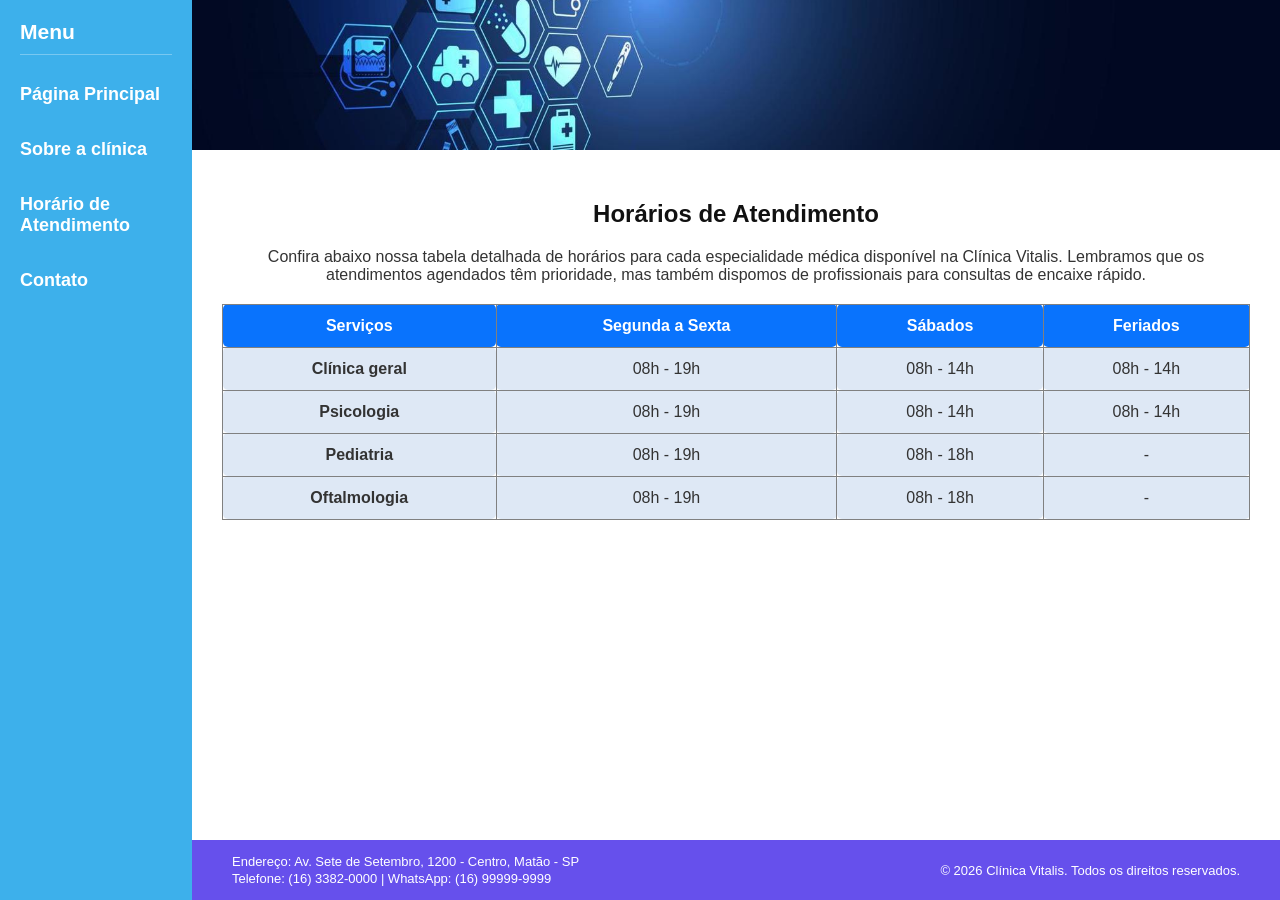
<file: Html-Modulo2/horario.html>
<!DOCTYPE html>
<html lang="pt-br">
<head>
    <meta charset="UTF-8">
    <title>Clínica Vitalis - Horários</title>
    <link rel="stylesheet" href="base.css">
</head>
<body>
    <div class="wrapper">
        <div class="menu">
            <h3>Menu</h3>
            <p><a href="index.html">Página Principal</a></p>
            <p><a href="sobre.html">Sobre a clínica</a></p>
            <p><a href="horario.html">Horário de Atendimento</a></p>
            <p><a href="contato.html">Contato</a></p>
        </div>

        <div class="main">
            <div class="header">
                <img src="horario.jpg" alt="Nossos Horários de Atendimento">
            </div>

            <div class="content">
                <h2>Horários de Atendimento</h2>
                <p>Confira abaixo nossa tabela detalhada de horários para cada especialidade médica disponível na Clínica Vitalis. Lembramos que os atendimentos agendados têm prioridade, mas também dispomos de profissionais para consultas de encaixe rápido.</p>
                
                <table border="1" cellpadding="10" cellspacing="0" style="width: 100%; border-collapse: collapse; margin-top: 20px;">
                    <thead>
                        <tr style="background-color: #f2f2f2;">
                            <th>Serviços</th>
                            <th>Segunda a Sexta</th>
                            <th>Sábados</th>
                            <th>Feriados</th>
                        </tr>
                    </thead>
                    <tbody>
                        <tr>
                            <td><strong>Clínica geral</strong></td>
                            <td>08h - 19h</td>
                            <td>08h - 14h</td>
                            <td>08h - 14h</td>
                        </tr>
                        <tr>
                            <td><strong>Psicologia</strong></td>
                            <td>08h - 19h</td>
                            <td>08h - 14h</td>
                            <td>08h - 14h</td>
                        </tr>
                        <tr>
                            <td><strong>Pediatria</strong></td>
                            <td>08h - 19h</td>
                            <td>08h - 18h</td>
                            <td align="center">-</td>
                        </tr>
                        <tr>
                            <td><strong>Oftalmologia</strong></td>
                            <td>08h - 19h</td>
                            <td>08h - 18h</td>
                            <td align="center">-</td>
                        </tr>
                    </tbody>
                </table>
            </div>

            <div class="footer">
                <div class="footer-container">
                    <div class="footer-info">
                        <p>Endereço: Av. Sete de Setembro, 1200 - Centro, Matão - SP</p>
                        <p>Telefone: (16) 3382-0000 | WhatsApp: (16) 99999-9999</p>
                    </div>
                    <div class="footer-credits">
                        <p>&copy; 2026 Clínica Vitalis. Todos os direitos reservados.</p>
                    </div>
                </div>
            </div>
        </div>
    </div>
</body>
</html>
</file>
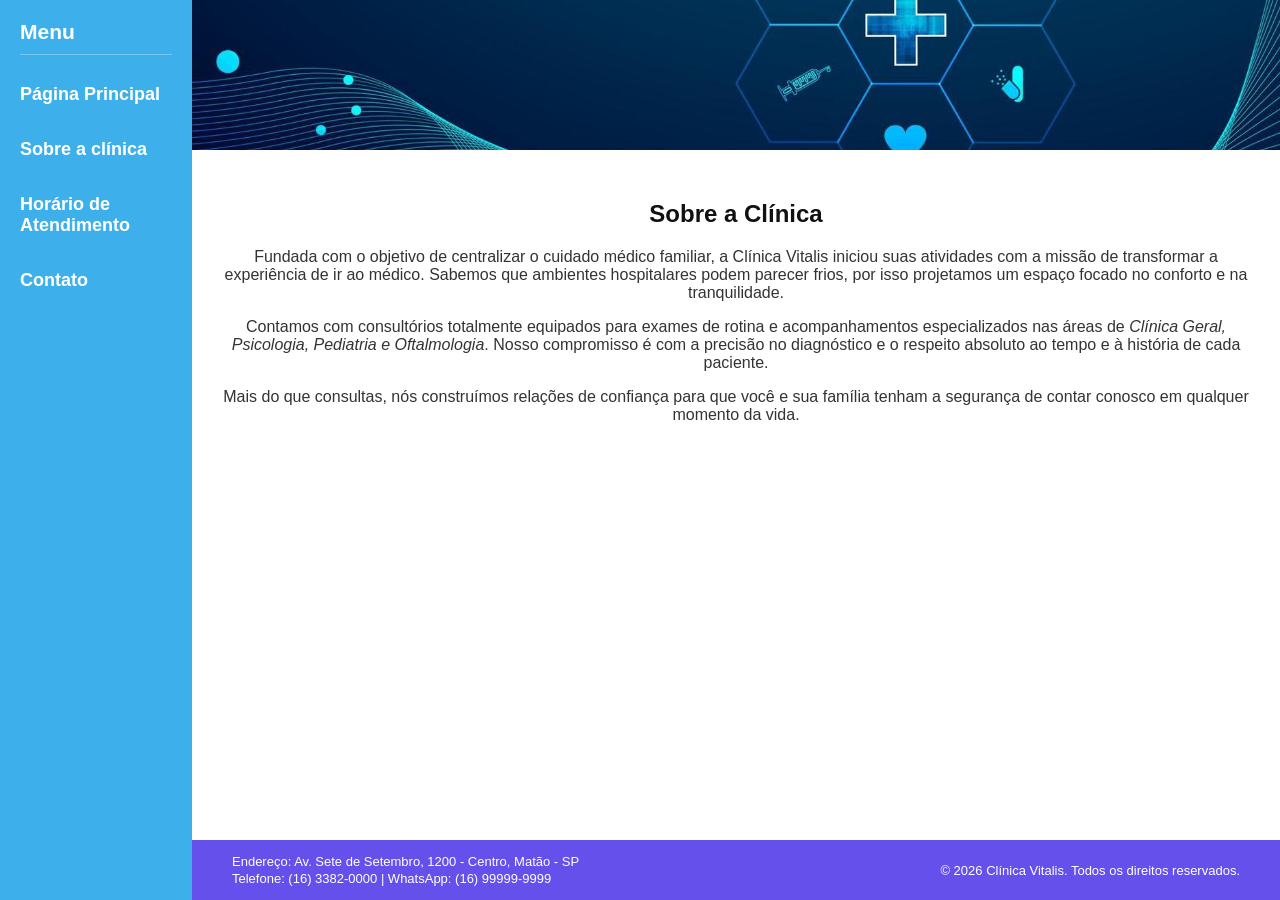
<file: Html-Modulo2/sobre.html>
<!DOCTYPE html>
<html lang="pt-br">
<head>
    <meta charset="UTF-8">
    <title>Clínica Vitalis - Sobre a Clínica</title>
    <link rel="stylesheet" href="base.css">
</head>
<body>
    <div class="wrapper">
        <div class="menu">
            <h3>Menu</h3>
            <p><a href="index.html">Página Principal</a></p>
            <p><a href="sobre.html">Sobre a clínica</a></p>
            <p><a href="horario.html">Horário de Atendimento</a></p>
            <p><a href="contato.html">Contato</a></p>
        </div>

        <div class="main">
            <div class="header">
                <img src="sobre.jpg" alt="Nossa Infraestrutura e Profissionais">
            </div>

            <div class="content">
                <h2>Sobre a Clínica</h2>
                <p>Fundada com o objetivo de centralizar o cuidado médico familiar, a Clínica Vitalis iniciou suas atividades com a missão de transformar a experiência de ir ao médico. Sabemos que ambientes hospitalares podem parecer frios, por isso projetamos um espaço focado no conforto e na tranquilidade.</p>
                
                <p>Contamos com consultórios totalmente equipados para exames de rotina e acompanhamentos especializados nas áreas de <em>Clínica Geral, Psicologia, Pediatria e Oftalmologia</em>. Nosso compromisso é com a precisão no diagnóstico e o respeito absoluto ao tempo e à história de cada paciente.</p>
                
                <p>Mais do que consultas, nós construímos relações de confiança para que você e sua família tenham a segurança de contar conosco em qualquer momento da vida.</p>
            </div>

            <div class="footer">
                <div class="footer-container">
                    <div class="footer-info">
                        <p>Endereço: Av. Sete de Setembro, 1200 - Centro, Matão - SP</p>
                        <p>Telefone: (16) 3382-0000 | WhatsApp: (16) 99999-9999</p>
                    </div>
                    <div class="footer-credits">
                        <p>&copy; 2026 Clínica Vitalis. Todos os direitos reservados.</p>
                    </div>
                </div>
            </div>
        </div>
    </div>
</body>
</html>
</file>
<file: Html-Modulo2/base.css>
html, body {
    margin: 0;
    min-height: 100%; 
}

body {
    background-color: #f1f1f1;
    display: flex;
    justify-content: center;
    font-family: Arial, Helvetica, sans-serif;
    color: #333333;

}

a {
    text-decoration: none;
    color: #0973fd; 
}

a:hover {
    text-decoration: underline;
}

ul {
    list-style: none;
    padding: 0;
    margin: 0;
}

.wrapper {
    width: 100vw;
    min-height: 100vh;
    display: flex;
    margin: 0 auto;
    background-color: aquamarine;
}

.menu {
    width: 15%;
    background-color: #0973fd8f;
    padding: 20px; 
    font-size: 18px;
    color: white;
    box-sizing: border-box;
}

.menu h3 {
    margin-top: 0;
    border-bottom: 1px solid rgba(255, 255, 255, 0.3);
    padding-bottom: 10px;
}

.menu p a {
    color: white;
    display: block;
    padding: 8px 0;
    font-weight: bold;
}

.menu p a:hover {
    text-decoration: none;
    opacity: 0.8;
}

.main {
    display: flex;
    flex-flow: column;
    width: 85%;
    height: 100%;
}

.header {
    background-color: rgb(5, 108, 108);
    height: 150px; 
}

.header img {
    width: 100%; 
    height: 150px; 
    object-fit: cover; 
    object-position: center; 
}

.content {
    background-color: white;
    flex: 1; 
    padding: 30px;
    text-align: center; 
    overflow-y: auto; 
    box-sizing: border-box;
}

.content h2, .content h3 {
    text-align: center;
    color: #111111;
}

.content iframe {
    display: block;
    margin: 20px auto; 
    max-width: 100%;   
    border-radius: 8px;
}

.footer {
    background-color: rgba(99, 56, 240, 0.877);
    height: 60px;
    display: flex;
    align-items: center;
    justify-content: center;
    color: white;
    box-sizing: border-box;
}

.footer-container {
    width: 100%;
    padding: 0 40px;
    display: flex;
    justify-content: space-between;
    align-items: center;
    text-align: left;
}

.footer-info p, .footer-credits p {
    margin: 2px 0;
    font-size: 13px;
}

table {
    width: 100%;
    border-collapse: separate;
    border-spacing: 5px; 
    margin-top: 20px;
}

table th {
    background-color: #0973fd;
    color: white;
    padding: 12px;
    border-radius: 5px;
    text-align: center;
    font-size: 16px;
}

table tr td {
    background-color: #bed2eb80;
    border-radius: 5px;
    text-align: center;
    padding: 12px;
    transition: background-color 0.2s, color 0.2s; 
}

table tr td:hover {
    background-color: #0973fd;
    color: white;
}
</file>
<file: Html-Modulo3/assets/css/style.css>
body, html {
    margin: 0;
    padding: 0;
    font-family: 'Segoe UI', Tahoma, Geneva, Verdana, sans-serif;
    color: #202122; 
}

.logo {
    flex-shrink: 0; 
}

ul { 
    list-style: none; 
    padding-left: 0; 
    margin: 0;
}

li {
    margin-bottom: 0.5rem; 
}

a { 
    color: #36b; 
    text-decoration: none;
}

a:hover {
    text-decoration: underline; 
}

header {
    padding: 1rem 2rem;
}

.header-container {
    display: flex !important; 
    flex-direction: row;     
    justify-content: space-between; 
    align-items: center;      
    padding: 1rem 2rem;
    flex-wrap: nowrap;        
}

.search-box {
    display: flex;
    max-width: 400px;
    width: 100%;
    border: 1px solid #a2a9b1;
    border-radius: 2px;
    background-color: #fff; 
}

.search-box input[type="search"] {
    width: 100%;
    padding: 0.5rem;
    border: none;
    outline: none;
    font-size: 0.9rem;
    box-sizing: border-box; 
}

.search-box button {
    background-color: #f8f9fa;
    border: none;
    border-left: 1px solid #a2a9b1;
    padding: 0 1rem;
    cursor: pointer;
    font-weight: bold;
    color: #202122;
    white-space: nowrap; 
    transition: background-color 0.2s;
}

.search-box button:hover {
    background-color: #eef0f2;
}

.bar {
    background-color: #f8f9fa;
    padding: 10px;
    border-top: solid 1px #a2a9b1;
    border-bottom: solid 1px #a2a9b1;
    margin-bottom: 1.5rem;
}

.content {
    max-width: 1440px;
    margin: auto;
    display: grid;
    gap: 3rem;
    grid-template-areas: "sidebar main anchors";
    grid-template-columns: minmax(0, 15rem) minmax(0, 2.5fr) minmax(0, 15rem);
    padding-left: 1rem;
    padding-right: 1rem;
}

.sidebar {
    grid-area: sidebar;
    border-right: solid 1px #a2a9b1;
    padding-right: 15px;
}

.main {
    grid-area: main;
}

.anchors {
    grid-area: anchors;
    border-left: solid 1px #a2a9b1;
    padding-left: 15px;
}

.main h1 {
    font-family: 'Linux Libertine', 'Georgia', 'Times', serif; 
    font-size: 1.8rem;
    border-bottom: 1px solid #a2a9b1;
    padding-bottom: 0.25rem;
    margin-top: 0;
}

.main h2 {
    border-bottom: 1px solid #a2a9b1;
    padding-bottom: 0.3rem;
    margin-top: 2rem;
}

.main p {
    line-height: 1.6; 
    text-align: justify;
}

.footer {
    margin-top: 3rem;
    min-height: 100px;
    border-top: solid 1px #a2a9b1;
    background-color: #f8f9fa;
    padding: 1rem 2rem;
    font-size: 0.85rem;
    color: #54595d;
    text-align: center;
}

figure {
    text-align: center;
}

.wiki-table {
    width: 100%;
    border-collapse: collapse; 
    margin: 1.5rem 0;
    font-size: 0.95rem;
}

.wiki-table th, .wiki-table td {
    border: 1px solid #a2a9b1;
    padding: 8px 12px;
    text-align: left; 
}

.wiki-table thead th {
    background-color: #eaecf0;
    color: #202122;
    font-weight: bold;
    text-align: center; 
    vertical-align: middle;
}

.wiki-table thead th span {
    font-size: 0.85rem;
    font-weight: normal;
}

.wiki-table td:first-child, .wiki-table th:first-child {
    text-align: center;
    width: 40px;
}

.wiki-table td:nth-child(3), 
.wiki-table td:nth-child(4) {
    text-align: center;
}

.wiki-table tbody tr:hover {
    background-color: #f8f9fa;
}

.wiki-references {
    font-size: 0.85rem; 
    line-height: 1.4;
    color: #202122;
    padding-left: 20px;
    
    column-count: 2;
    column-gap: 2.5rem; 
}

.wiki-references li {
    margin-bottom: 0.4rem;
    break-inside: avoid; 
}

.wiki-references .arrow {
    color: #0645ad; 
    font-weight: bold;
    margin-right: 4px;
    cursor: default;
}

.wiki-references a {
    color: #36b;
    text-decoration: none;
}

.wiki-references a:hover {
    text-decoration: underline;
}

.article-image {
    background-color: #f8f9fa;
    border: 1px solid #a2a9b1;
    padding: 3px;
    max-width: 240px;
    margin: 1rem;
}

.article-image img {
    width: 100%;
    height: auto;
    display: block;
}

.article-image figcaption {
    font-size: 0.75rem;
    color: #54595d;
    padding: 6px 8px;
    line-height: 1.3;
    text-align: left;
}

.float-right {
    float: right;
    margin-right: 0;
}

.float-left {
    float: left;
    margin-left: 0;
}

.video-container {
    margin: 2rem auto;
    max-width: 560px;
    text-align: center;
}

.video-container iframe {
    width: 100%;
    border: 1px solid #a2a9b1;
    box-shadow: 0 2px 5px rgba(0,0,0,0.1);
}

.video-container figcaption {
    font-size: 0.8rem;
    color: #54595d;
    margin-top: 0.5rem;
}
</file>
